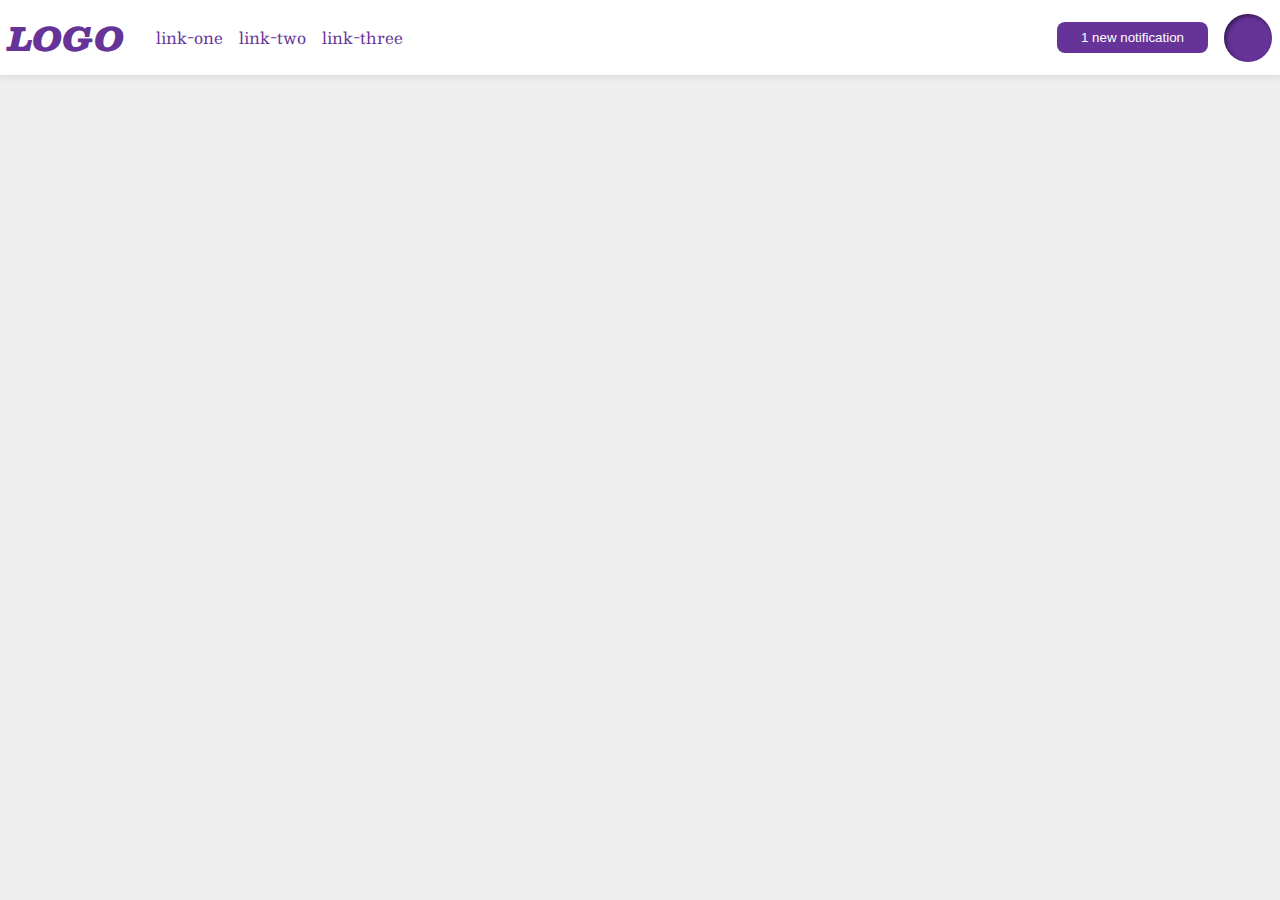
<file: flex/03-flex-header-2/index.html>
<!DOCTYPE html>
<html lang="en">
  <head>
    <meta charset="UTF-8">
    <meta http-equiv="X-UA-Compatible" content="IE=edge">
    <meta name="viewport" content="width=device-width, initial-scale=1.0">
    <title>Flex Header 2</title>
    <link rel="stylesheet" href="style.css">
  </head>
  <body>
    <div class="header">
      <div class="left">
        <div class="logo">
          LOGO
        </div>
        <ul class="links">
          <li><a href="google.com">link-one</a></li>
          <li><a href="google.com">link-two</a></li>
          <li><a href="google.com">link-three</a></li>
        </ul>
      </div>
      <div class="right">
        <button class="notifications">
          1 new notification
        </button>
        <div class="profile-image"></div>
      </div>
    </div>
  </body>
</html>
</file>
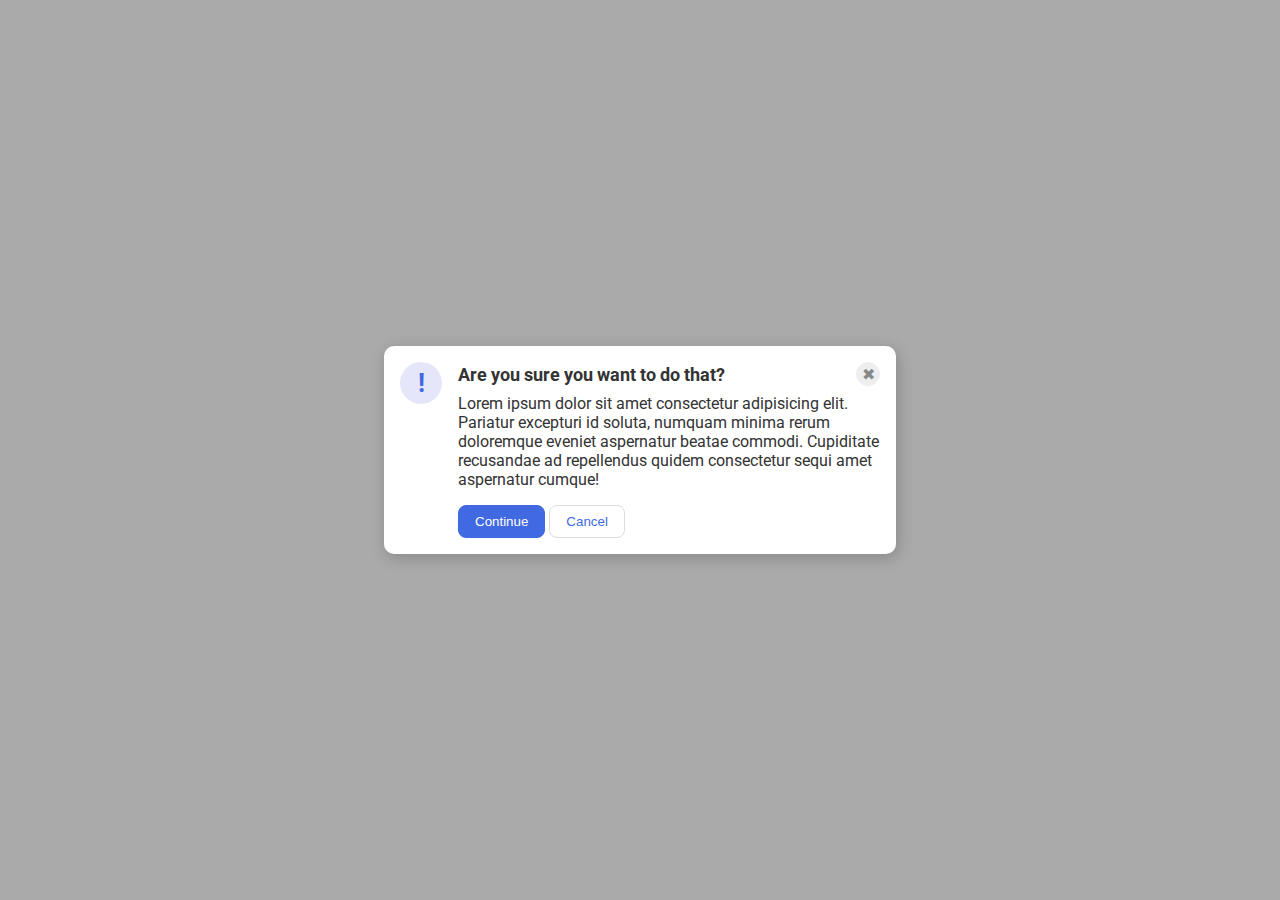
<file: flex/05-flex-modal/index.html>
<!DOCTYPE html>
<html lang="en">
  <head>
    <meta charset="UTF-8">
    <meta http-equiv="X-UA-Compatible" content="IE=edge">
    <meta name="viewport" content="width=device-width, initial-scale=1.0">
    <link rel="stylesheet" href="style.css">
    <title>Modal</title>
  </head>
  <body>
    <div class="modal">
      <div class="icon">!</div>
      <div class="container">
        <div class="header">Are you sure you want to do that?
          <button class="close-button">✖</button>
        </div>
        <div class="text">Lorem ipsum dolor sit amet consectetur adipisicing elit. Pariatur excepturi id soluta, numquam minima rerum doloremque eveniet aspernatur beatae commodi. Cupiditate recusandae ad repellendus quidem consectetur sequi amet aspernatur cumque!</div>
        <button class="continue">Continue</button>
        <button class="cancel">Cancel</button>
      </div>
    </div>
  </body>
</html>
</file>
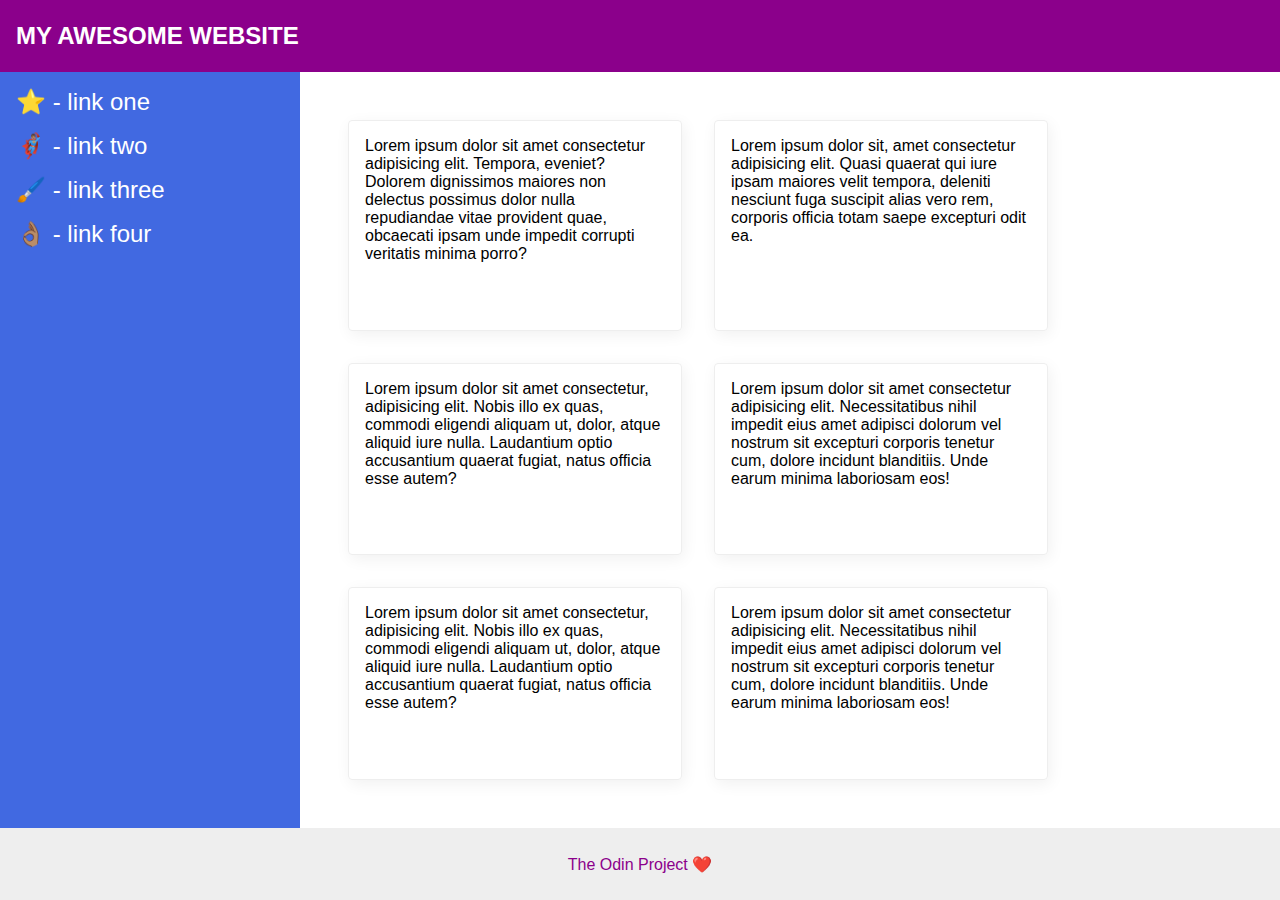
<file: flex/07-flex-layout-2/index.html>
<!DOCTYPE html>
<html lang="en">
  <head>
    <meta charset="UTF-8">
    <meta http-equiv="X-UA-Compatible" content="IE=edge">
    <meta name="viewport" content="width=device-width, initial-scale=1.0">
    <title>The Holy Grail</title>
    <link rel="stylesheet" href="style.css">
  </head>
  <body>
    <div class="header">
      MY AWESOME WEBSITE
    </div>

    <div class="content">
      <div class="sidebar">
        <ul>
          <li><a href="#">⭐ - link one</a></li>
          <li><a href="#">🦸🏽‍♂️ - link two</a></li>
          <li><a href="#">🖌️ - link three</a></li>
          <li><a href="#">👌🏽 - link four</a></li>
        </ul>
      </div>
      <div class="cards">
        <div class="card">Lorem ipsum dolor sit amet consectetur adipisicing elit. Tempora, eveniet? Dolorem dignissimos maiores non delectus possimus dolor nulla repudiandae vitae provident quae, obcaecati ipsam unde impedit corrupti veritatis minima porro?</div>
        <div class="card">Lorem ipsum dolor sit, amet consectetur adipisicing elit. Quasi quaerat qui iure ipsam maiores velit tempora, deleniti nesciunt fuga suscipit alias vero rem, corporis officia totam saepe excepturi odit ea.</div>
        <div class="card">Lorem ipsum dolor sit amet consectetur, adipisicing elit. Nobis illo ex quas, commodi eligendi aliquam ut, dolor, atque aliquid iure nulla. Laudantium optio accusantium quaerat fugiat, natus officia esse autem?</div>
        <div class="card">Lorem ipsum dolor sit amet consectetur adipisicing elit. Necessitatibus nihil impedit eius amet adipisci dolorum vel nostrum sit excepturi corporis tenetur cum, dolore incidunt blanditiis. Unde earum minima laboriosam eos!</div>
        <div class="card">Lorem ipsum dolor sit amet consectetur, adipisicing elit. Nobis illo ex quas, commodi eligendi aliquam ut, dolor, atque aliquid iure nulla. Laudantium optio accusantium quaerat fugiat, natus officia esse autem?</div>
        <div class="card">Lorem ipsum dolor sit amet consectetur adipisicing elit. Necessitatibus nihil impedit eius amet adipisci dolorum vel nostrum sit excepturi corporis tenetur cum, dolore incidunt blanditiis. Unde earum minima laboriosam eos!</div>
      </div>
    </div>
    <div class="footer">
      The Odin Project ❤️
    </div>
  </body>
</html>
</file>
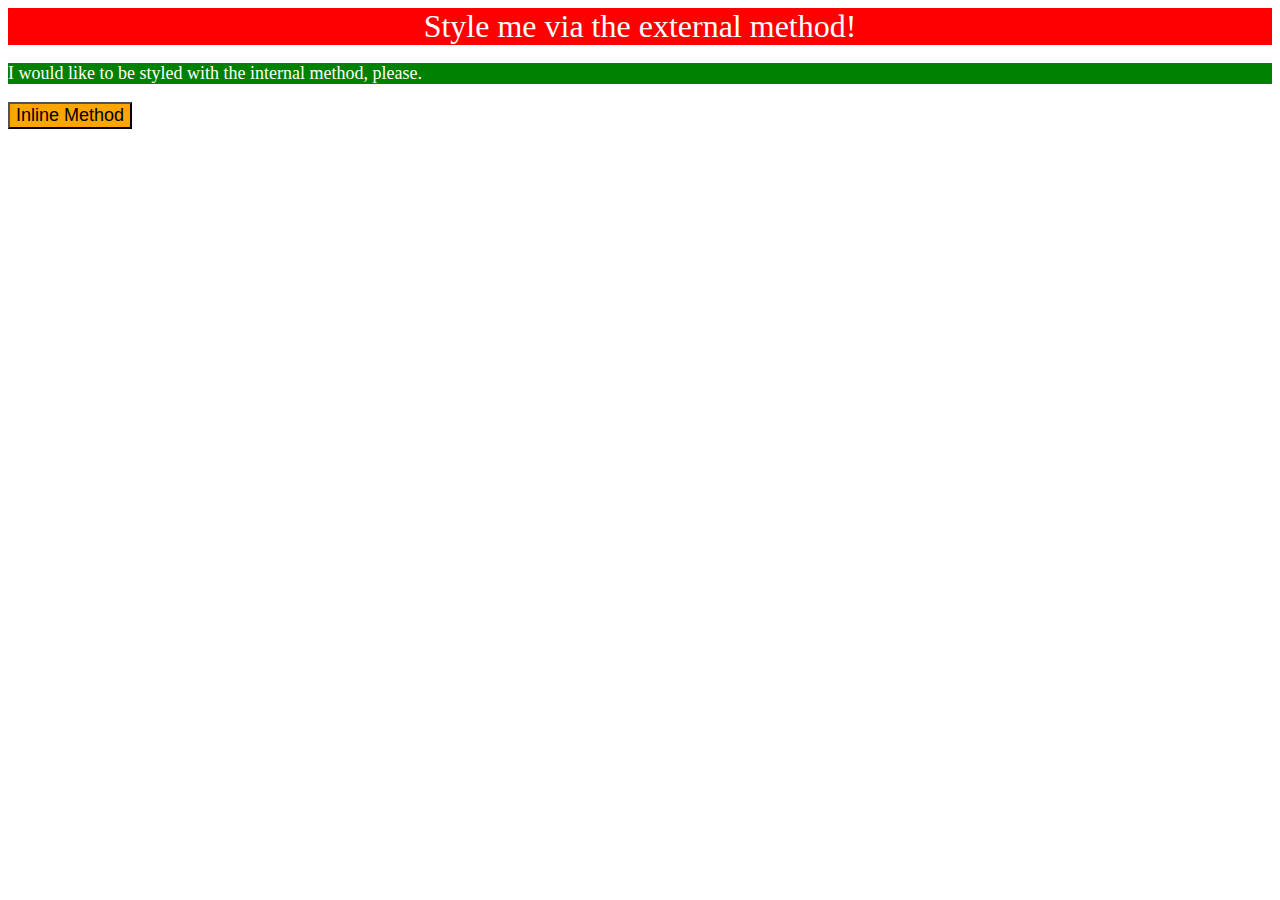
<file: foundations/01-css-methods/index.html>
<!DOCTYPE html>
<html lang="en">

<head>
  <meta charset="UTF-8">
  <meta http-equiv="X-UA-Compatible" content="IE=edge">
  <meta name="viewport" content="width=device-width, initial-scale=1.0">
  <link rel="stylesheet" type="text/css" href="./index.css">
  <title>Methods for Adding CSS</title>
  <style>
    p {
      background-color: green;
      color: white;
      font-size: 18px;
    }
  </style>
</head>

<body>
  <div>Style me via the external method!</div>
  <p>I would like to be styled with the internal method, please.</p>
  <button style="background-color: orange; font-size: 18px;">Inline Method</button>
</body>

</html>
</file>
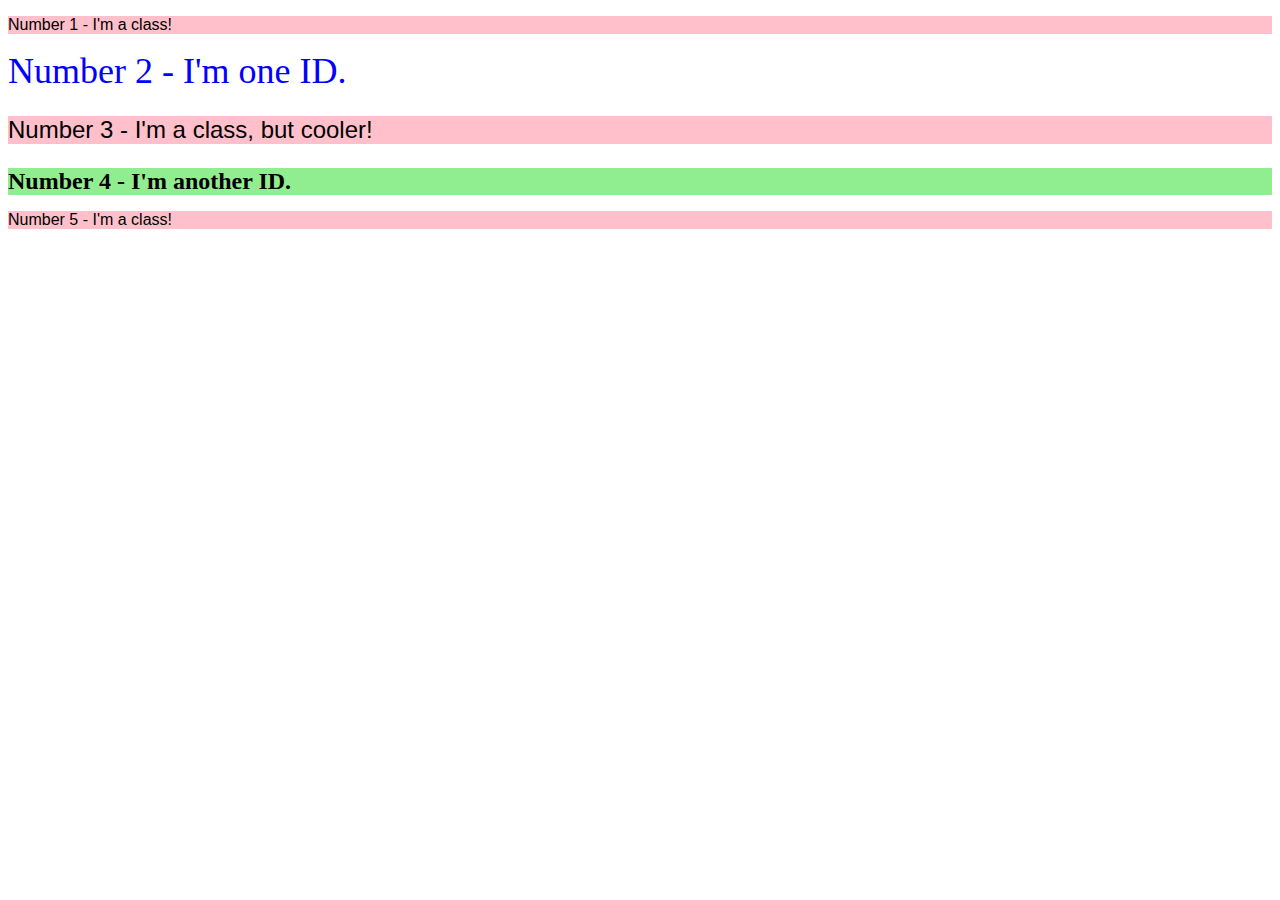
<file: foundations/02-class-id-selectors/index.html>
<!DOCTYPE html>
<html lang="en">

<head>
  <meta charset="UTF-8">
  <meta http-equiv="X-UA-Compatible" content="IE=edge">
  <meta name="viewport" content="width=device-width, initial-scale=1.0">
  <title>Class and ID Selectors</title>
  <link rel="stylesheet" href="style.css">
</head>

<body>
  <p class="odd">Number 1 - I'm a class!</p>
  <div id="second">Number 2 - I'm one ID.</div>
  <p class="odd third">Number 3 - I'm a class, but cooler!</p>
  <div id="fourth" class="third">Number 4 - I'm another ID.</div>
  <p class="odd">Number 5 - I'm a class!</p>
</body>

</html>
</file>
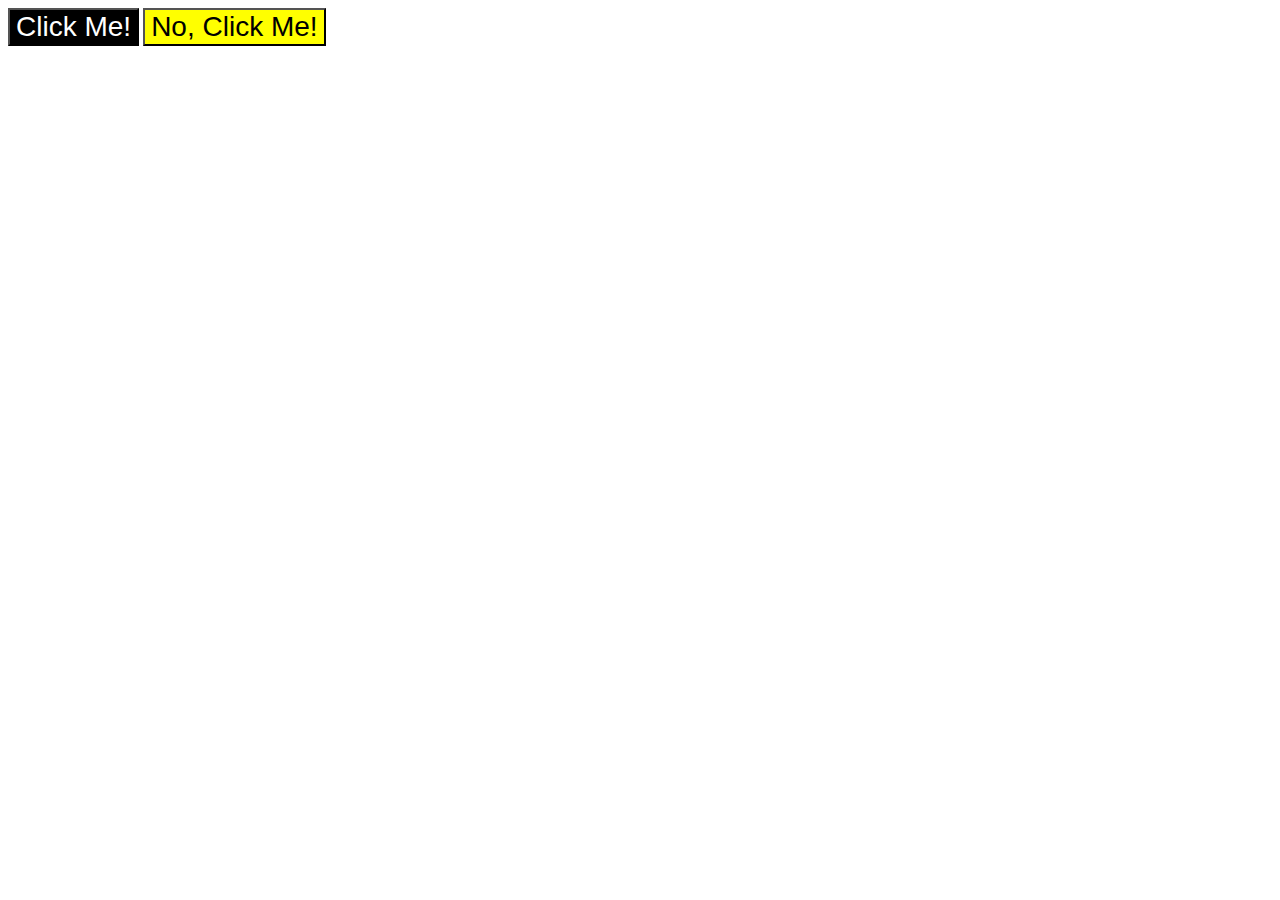
<file: foundations/03-grouping-selectors/index.html>
<!DOCTYPE html>
<html lang="en">
  <head>
    <meta charset="UTF-8">
    <meta http-equiv="X-UA-Compatible" content="IE=edge">
    <meta name="viewport" content="width=device-width, initial-scale=1.0">
    <title>Grouping Selectors</title>
    <link rel="stylesheet" href="style.css">
  </head>
  <body>
    <button class="first">Click Me!</button>
    <button class="second">No, Click Me!</button>
  </body>
</html>
</file>
<file: flex/03-flex-header-2/style.css>
/* this is some magical font-importing.  
you'll learn about it later. */
@import url('https://fonts.googleapis.com/css2?family=Besley:ital,wght@0,400;1,900&display=swap');

body {
  margin: 0;
  background: #eee;
  font-family: Besley, serif;
}

.header {
  background: white;
  border-bottom: 1px solid #ddd;
  box-shadow: 0 0 8px rgba(0,0,0,.1);
  display: flex;
  justify-content: space-between;
  padding: 8px;
}

.profile-image {
  background: rebeccapurple;
  box-shadow: inset 2px 2px 4px rgba(0,0,0,.5);
  border-radius: 50%;
  width: 48px;
  height: 48px;
}

.logo {
  color: rebeccapurple;
  font-size: 32px;
  font-weight: 900;
  font-style: italic;
}

button {
  border: none;
  border-radius: 8px;
  background: rebeccapurple;
  color: white;
  padding: 8px 24px;
}

a {
  /* this removes the line under our links */
  text-decoration: none;
  color: rebeccapurple;
}

ul {
  list-style-type: none;
  display: flex;
  gap: 16px;
  margin-right: auto;
  padding-left: 16px;
}

.right, .left {
  display: flex;
  align-items: center;
  gap: 16px;
}
</file>
<file: flex/05-flex-modal/style.css>
@import url('https://fonts.googleapis.com/css2?family=Roboto:wght@400;700&display=swap');

html, body {
  height: 100%;
}

body {
  font-family: Roboto, sans-serif;
  margin: 0;
  background: #aaa;
  color: #333;
  /* I'll give you this one for free lol */
  display: flex;
  align-items: center;
  justify-content: center;
}

.modal {
  background: white;
  width: 480px;
  border-radius: 10px;
  box-shadow: 2px 4px 16px rgba(0,0,0,.2);
  display: flex;
  padding: 16px;
  gap: 16px;
}

.icon {
  color: royalblue;
  font-size: 26px;
  font-weight: 700;
  background: lavender;
  width: 42px;
  height: 42px;
  border-radius: 50%;
  display: flex;
  align-items: center;
  justify-content: center;
  flex-shrink: 0;
}

.close-button {
  background: #eee;
  border-radius: 50%;
  color: #888;
  font-weight: 400;
  font-size: 16px;
  height: 24px;
  width: 24px;
  display: flex;
  align-items: center;
  justify-content: center;
  border: 1px solid #eee;
  padding: 0;
}

button {
  cursor: pointer;
  padding: 8px 16px;
  border-radius: 8px;
}

button.continue {
  background: royalblue;
  border: 1px solid royalblue;
  color: white;
}

button.cancel {
  background: white;
  border: 1px solid #ddd;
  color: royalblue;
}

.header {
  display: flex;
  align-items: center;
  justify-content: space-between;
  font-size: 18px;
  font-weight: bold;
  margin-bottom: 8px;
}

.text {
  margin-bottom: 16px;
}
</file>
<file: flex/07-flex-layout-2/style.css>
body {
  font-family: -apple-system, BlinkMacSystemFont, 'Segoe UI', Roboto, Oxygen, Ubuntu, Cantarell, 'Open Sans', 'Helvetica Neue', sans-serif;
  margin: 0;
  min-height: 100vh;
  display: flex;
  flex-direction: column;
}

.header {
  height: 72px;
  background: darkmagenta;
  color: white;
  font-size: 24px;
  font-weight: 900;
  display: flex;
  align-items: center;
  padding: 0 16px;
}

.footer {
  height: 72px;
  background: #eee;
  color: darkmagenta;
  display: flex;
  align-items: center;
  justify-content: center;
}

.sidebar {
  width: 300px;
  background: royalblue;
  box-sizing: border-box;
  flex-shrink: 0;
  padding: 16px;
}

.card {
  border: 1px solid #eee;
  box-shadow: 2px 4px 16px rgba(0,0,0,.06);
  border-radius: 4px;
  margin: 16px;
  padding: 16px;
  width: 300px;
}

ul {
  list-style-type: none;
  margin: 0;
  padding: 0;
}

li {
  margin-bottom: 16px;
}

a {
  text-decoration: none;
  color: white;
  font-size: 24px;
}

.content {
  display: flex;
  flex: 1;
}

.cards {
  padding: 32px;
  display: flex;
  flex-wrap: wrap;
}
</file>
<file: foundations/01-css-methods/index.css>
div {
  background-color: red;
  color: white;
  font-size: 32px;
  text-align: center;
  font-weight: 400;
}
</file>
<file: foundations/02-class-id-selectors/style.css>
.odd {
  background-color: pink;
  font-family: Verdana, sans-serif, 'DejaVu Sans';
}

#second {
  font-size: 36px;
  color: blue;
}

.third {
  font-size: 24px;
}

#fourth {
  background-color: lightgreen;
  font-weight: bold;
}
</file>
<file: foundations/03-grouping-selectors/style.css>
.first {
  background-color: black;
  color: white;
}

.second {
  background-color: yellow;
}

.first, .second {
  font-size: 28px;
  font-family: Helvetica, 'Times New Roma', sans-serif;
}
</file>
